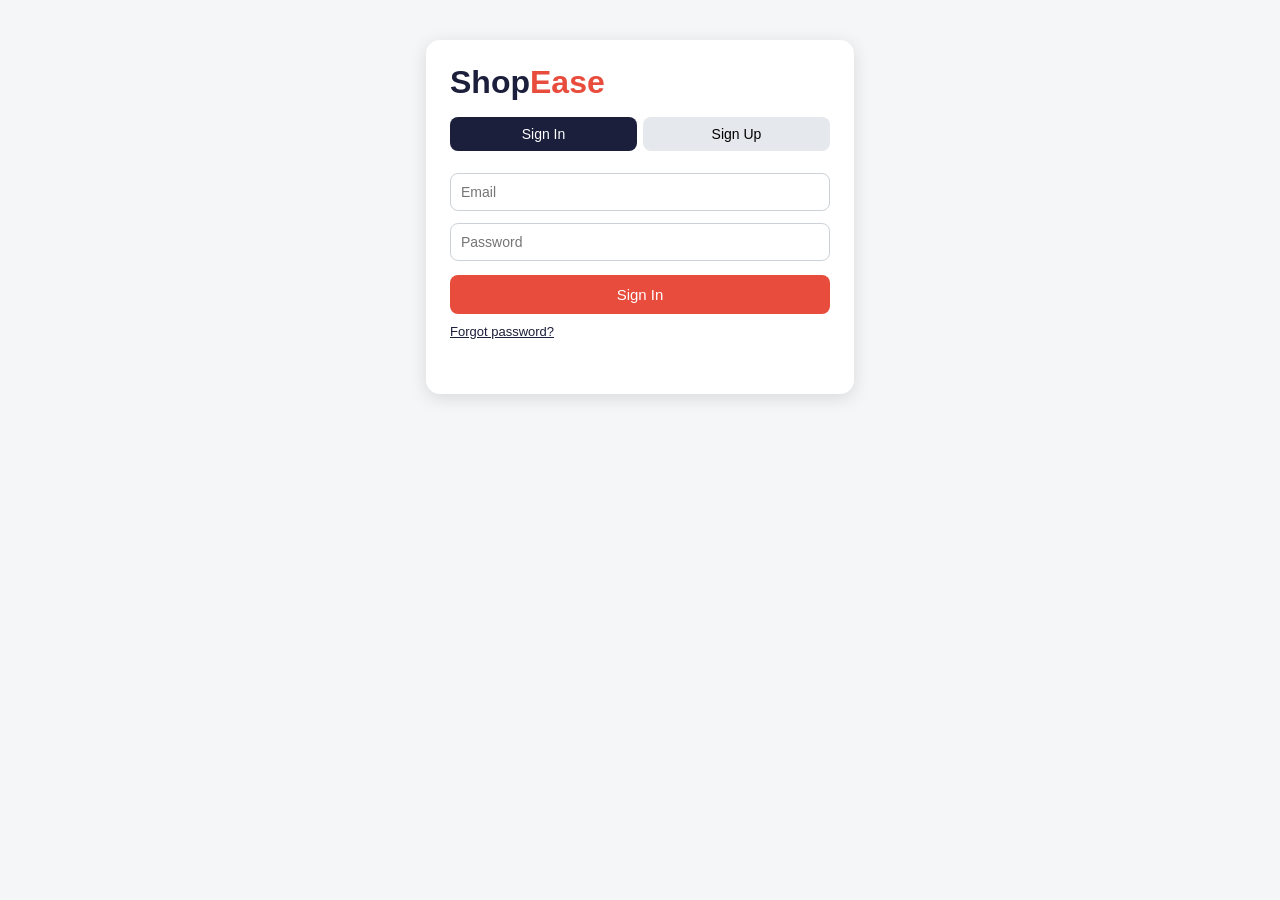
<file: index.html>
<!DOCTYPE html>
<html lang="en">
<head>
  <meta charset="UTF-8">
  <meta name="viewport" content="width=device-width, initial-scale=1">
  <title>ShopEase</title>
  <link rel="stylesheet" href="css/style.css">
</head>
<body>
  <header class="nav">
    <h1 class="logo">Shop<span>Ease</span></h1>
    <input id="search" class="search" placeholder="Search products...">
    <a href="orders.html" class="nav-link">My Orders</a>
    <span id="who" style="color:#fff"></span>
    <a href="admin.html" class="nav-link" id="adminLink" style="display:none">Admin</a>
    <button class="cart-btn" id="cartBtn">🛒 Cart (<span id="cartCount">0</span>)</button>
    <button class="cart-btn" onclick="logout()">Logout</button>
  </header>

  <nav class="cats" id="cats"></nav>
  <main>
    <div class="grid" id="grid"></div>
    <div class="pager" id="pager"></div>
  </main>

  <aside class="drawer" id="drawer">
    <h2>Your Cart <button id="closeCart">✕</button></h2>
    <div id="cartItems"></div>
    <p class="total">Total: <span id="total">₹0</span></p>
    <button class="btn full" id="buy">Proceed to Pay</button>
  </aside>

  <div class="modal" id="modal"><div class="box" id="modalBox"></div></div>

  <script src="js/config.js"></script>
  <script src="js/firestore.js"></script>
  <script src="js/auth.js"></script>
  <script src="js/mailer.js"></script>
  <script src="js/shop.js"></script>
</body>
</html>
</file>
<file: css/style.css>
:root { --brand:#ff6b35; --dark:#1b1f3b; --bg:#f5f6fa; --card:#fff; }
* { box-sizing:border-box; margin:0; padding:0; font-family:'Segoe UI',system-ui,sans-serif; }
body { background:var(--bg); color:var(--dark); }
.nav { display:flex; align-items:center; gap:16px; padding:14px 28px; background:var(--dark); color:#fff; position:sticky; top:0; z-index:5; }
.logo { font-size:24px; } .logo span { color:var(--brand); }
.search { flex:1; padding:10px 16px; border:none; border-radius:24px; font-size:15px; }
.nav-link { color:#fff; text-decoration:none; }
.cart-btn, .btn { background:var(--brand); color:#fff; border:none; padding:10px 18px; border-radius:8px; cursor:pointer; font-weight:600; transition:.2s; }
.btn:hover, .cart-btn:hover { filter:brightness(1.1); transform:translateY(-1px); }
.btn:disabled { background:#bbb; cursor:not-allowed; }
.cats { display:flex; gap:10px; padding:16px 28px; overflow-x:auto; }
.cats button, .pager button { padding:8px 18px; border:1px solid #ddd; border-radius:20px; background:#fff; cursor:pointer; }
.cats button.on, .pager button.on { background:var(--dark); color:#fff; }
.grid { display:grid; grid-template-columns:repeat(auto-fill,minmax(230px,1fr)); gap:22px; padding:10px 28px; }
.card { background:var(--card); border-radius:14px; padding:14px; box-shadow:0 2px 10px rgba(0,0,0,.07); transition:.25s; }
.card:hover { transform:translateY(-6px); box-shadow:0 10px 24px rgba(0,0,0,.14); }
.card img { width:100%; height:200px; object-fit:cover; border-radius:10px; }
.card h3 { margin:10px 0 4px; font-size:16px; } .des { font-size:13px; color:#777; }
.price { font-size:20px; font-weight:700; color:var(--brand); margin:6px 0; }
.stock { font-size:12px; color:#2a9d4a; } .stock.low { color:#d62828; }
.row { display:flex; gap:8px; margin-top:8px; } .row input { width:60px; padding:8px; border:1px solid #ddd; border-radius:8px; }
.pager { display:flex; justify-content:center; gap:8px; padding:24px; }
.drawer { position:fixed; top:0; right:-380px; width:360px; height:100%; background:#fff; padding:22px; box-shadow:-4px 0 20px rgba(0,0,0,.2); transition:.3s; z-index:10; overflow:auto; }
.drawer.open { right:0; } .drawer h2 { display:flex; justify-content:space-between; margin-bottom:16px; }
.drawer h2 button { border:none; background:none; font-size:20px; cursor:pointer; }
.ci { display:flex; justify-content:space-between; padding:10px 0; border-bottom:1px solid #eee; }
.total { font-size:20px; font-weight:700; margin:18px 0; }
.admin { padding:24px 28px; } .form { display:grid; grid-template-columns:repeat(auto-fit,minmax(160px,1fr)); gap:10px; margin-bottom:24px; }
.form input { padding:10px; border:1px solid #ddd; border-radius:8px; }
table { width:100%; border-collapse:collapse; background:#fff; border-radius:10px; overflow:hidden; }
th { background:var(--dark); color:#fff; } th,td { padding:10px; text-align:left; border-bottom:1px solid #eee; }
td button { margin-right:4px; padding:4px 10px; cursor:pointer; }
@media (max-width:600px) { .nav { flex-wrap:wrap; } .drawer { width:100%; } }
.btn.full { width:100%; padding:14px; font-size:16px; }
.ci { display:grid; grid-template-columns:1fr auto auto auto; gap:10px; align-items:center; }
.qty { display:flex; align-items:center; gap:8px; }
.qty button { width:28px; height:28px; border:1px solid #ddd; background:#fff; border-radius:6px; cursor:pointer; font-size:16px; }
.rm { border:none; background:none; cursor:pointer; font-size:16px; }
.empty { color:#888; padding:20px 0; }
.modal { position:fixed; inset:0; background:rgba(0,0,0,.55); display:none; align-items:center; justify-content:center; z-index:20; padding:16px; }
.modal.show { display:flex; }
.box { background:#fff; border-radius:16px; padding:24px; width:100%; max-width:460px; max-height:92vh; overflow:auto; }
.box h2 { display:flex; justify-content:space-between; margin-bottom:12px; }
.box h3 { margin:16px 0 8px; font-size:15px; }
.box input[type=text], .box input:not([type=radio]) { width:100%; padding:11px; border:1px solid #ddd; border-radius:8px; margin-bottom:8px; font-size:14px; }
.x { border:none; background:none; font-size:20px; cursor:pointer; }
.sum > div { display:flex; justify-content:space-between; padding:6px 0; border-bottom:1px solid #f0f0f0; font-size:14px; }
.sum .tot { font-size:18px; border:none; padding-top:10px; }
.methods label { display:flex; gap:10px; align-items:center; padding:11px; border:1px solid #ddd; border-radius:10px; margin-bottom:8px; cursor:pointer; }
.methods label:has(input:checked) { border-color:var(--brand); background:#fff4ee; }
.methods input { width:auto !important; margin:0 !important; }
.ok { text-align:center; } .ok .tick { font-size:60px; }
.toast { position:fixed; bottom:24px; left:50%; transform:translateX(-50%); background:var(--dark); color:#fff; padding:12px 22px; border-radius:24px; z-index:30; }
</file>
<file: css/extra.css>
body{font-family:'Segoe UI',Arial,sans-serif;margin:0;background:#f4f6f8;color:#1b1f3b}
.top{display:flex;gap:16px;align-items:center;background:#1b1f3b;color:#fff;padding:12px 20px;flex-wrap:wrap}
.top a{color:#fff;text-decoration:none}.top a:hover{color:#ff8a7a}.top b{margin-right:auto;font-size:18px}
.wrap{max-width:1100px;margin:20px auto;padding:0 14px}
.box{background:#fff;border-radius:12px;padding:16px;margin-bottom:16px;box-shadow:0 2px 10px rgba(0,0,0,.08)}
table{width:100%;border-collapse:collapse;font-size:14px}
th{background:#1b1f3b;color:#fff;text-align:left;padding:8px}
td{border-bottom:1px solid #e5e8ec;padding:6px 8px;vertical-align:middle}
input,select{padding:7px;border:1px solid #ccd2d8;border-radius:6px;font-size:14px;max-width:100%}
td input,td select{width:100%}
button{padding:7px 14px;border:none;border-radius:6px;background:#1b1f3b;color:#fff;cursor:pointer;margin:2px}
button:hover{background:#e74c3c}
button.danger{background:#c0392b}button.gray{background:#6c757d}
.row{display:flex;gap:10px;flex-wrap:wrap;align-items:center;margin-bottom:10px}
.msg{min-height:20px;font-size:14px}.ok{color:#1e8449}.err{color:#c0392b}
.pager{display:flex;gap:6px;align-items:center;margin-top:12px;flex-wrap:wrap}
.pager button.on{background:#e74c3c}
.foot td{font-weight:bold;background:#f4f6f8}
.tag{padding:2px 8px;border-radius:10px;font-size:12px}
.tag.active{background:#d4efdf;color:#1e8449}.tag.inactive{background:#f5d5d1;color:#c0392b}
@media print{.top,.noprint{display:none}}
</file>
